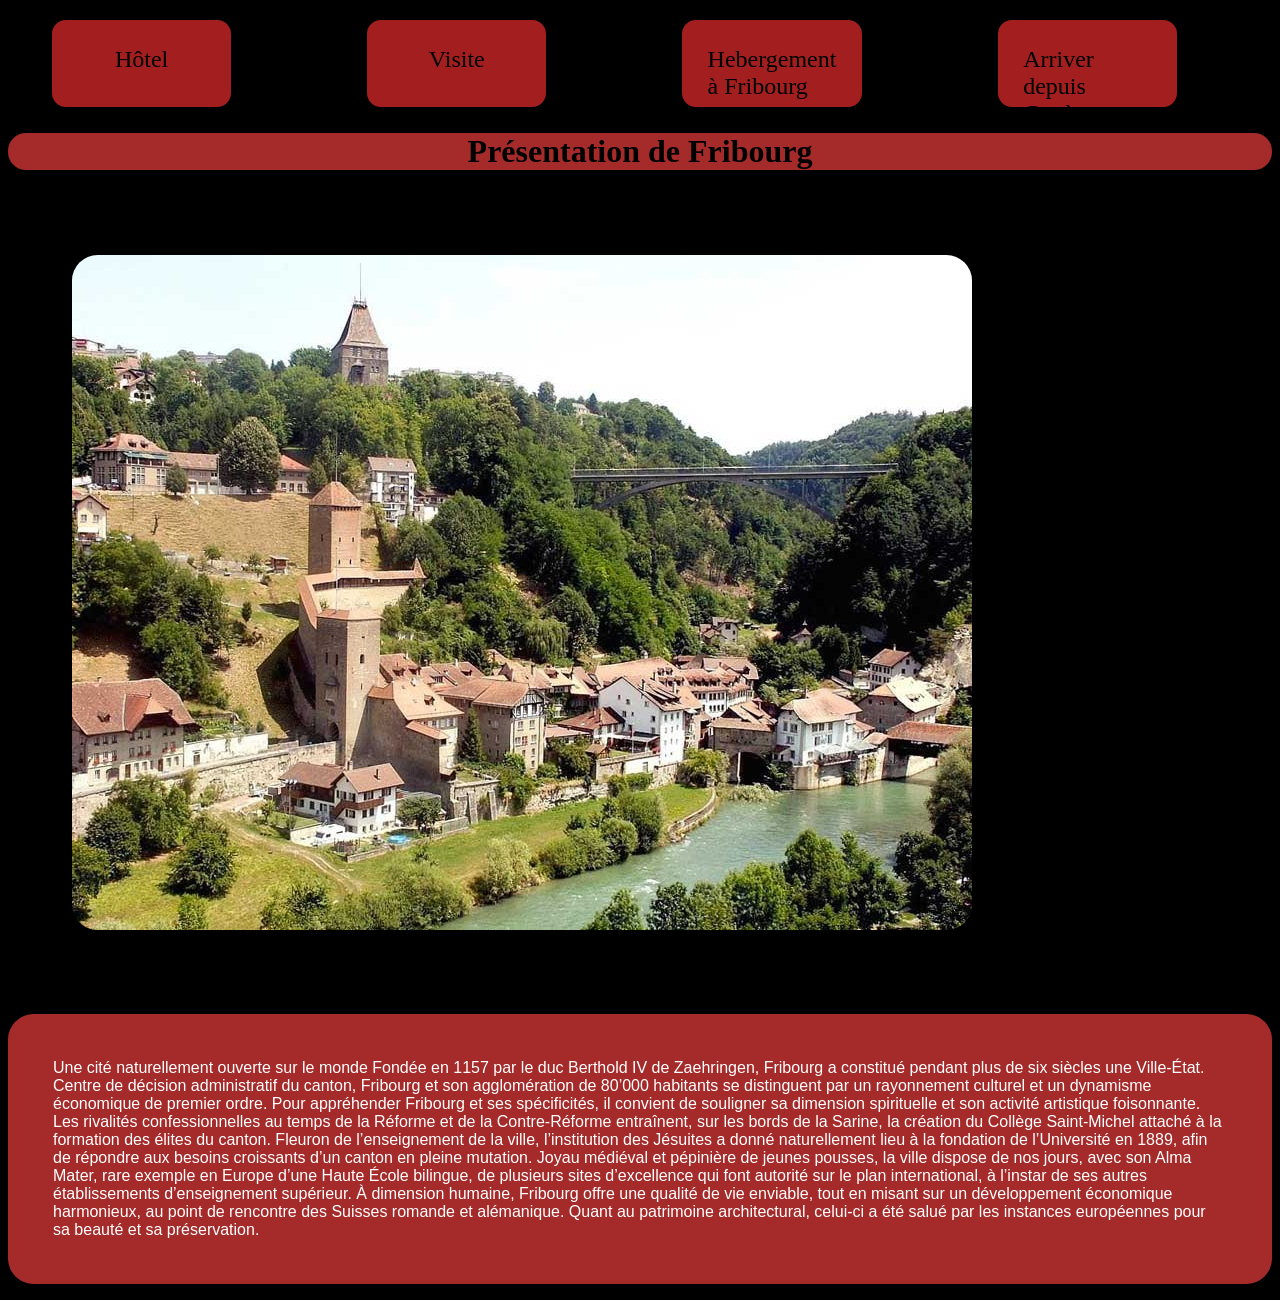
<file: index.html>
<!DOCTYPE html>
<html lang="fr">
<head>
    <meta charset="UTF-8">
    <meta name="viewport" content="width=device-width, initial-scale=1.0">
    <title>Fribourg</title>
    <link rel="stylesheet" href="style.css">
    <link rel="icon" href="images/drapeau.webp">
</head>
<body>
    <header>
        <nav>
            <ul>
                <li>
                    <a href="HTML/hotel.html" class="boutons">Hôtel</a>
                </li>
                <li>
                    <a href=""  class="boutons">Visite</a>
                </li>
                <li>
                    <a href="HTML/hebergements.html"  class="boutons">Hebergement à Fribourg</a>
                </li>
                <li>
                    <a href="HTML/acces.html"  class="boutons">Arriver depuis Genève</a>
                </li>
            </ul>
        </nav>
    </header>
    <main>
        <h1>Présentation de Fribourg</h1>
        <img src="images/pont.jpg" alt="pont" class="image-pont">
        <p class="p">
            Une cité naturellement ouverte sur le monde
            Fondée en 1157 par le duc Berthold IV de Zaehringen, Fribourg a constitué pendant plus de six siècles une Ville-État. Centre de décision administratif du canton, Fribourg et son agglomération de 80’000 habitants se distinguent par un rayonnement culturel et un dynamisme économique de premier ordre.

            Pour appréhender Fribourg et ses spécificités, il convient de souligner sa dimension spirituelle et son activité artistique foisonnante. Les rivalités confessionnelles au temps de la Réforme et de la Contre-Réforme entraînent, sur les bords de la Sarine, la création du Collège Saint-Michel attaché à la formation des élites du canton. Fleuron de l’enseignement de la ville, l’institution des Jésuites a donné naturellement lieu à la fondation de l’Université en 1889, afin de répondre aux besoins croissants d’un canton en pleine mutation.

            Joyau médiéval et pépinière de jeunes pousses, la ville dispose de nos jours, avec son Alma Mater, rare exemple en Europe d’une Haute École bilingue, de plusieurs sites d’excellence qui font autorité sur le plan international, à l’instar de ses autres établissements d’enseignement supérieur.

            À dimension humaine, Fribourg offre une qualité de vie enviable, tout en misant sur un développement économique harmonieux, au point de rencontre des Suisses romande et alémanique.

            Quant au patrimoine architectural, celui-ci a été salué par les instances européennes pour sa beauté et sa préservation.
        </p>
        
    </main>
    
</body>
</html>
</file>
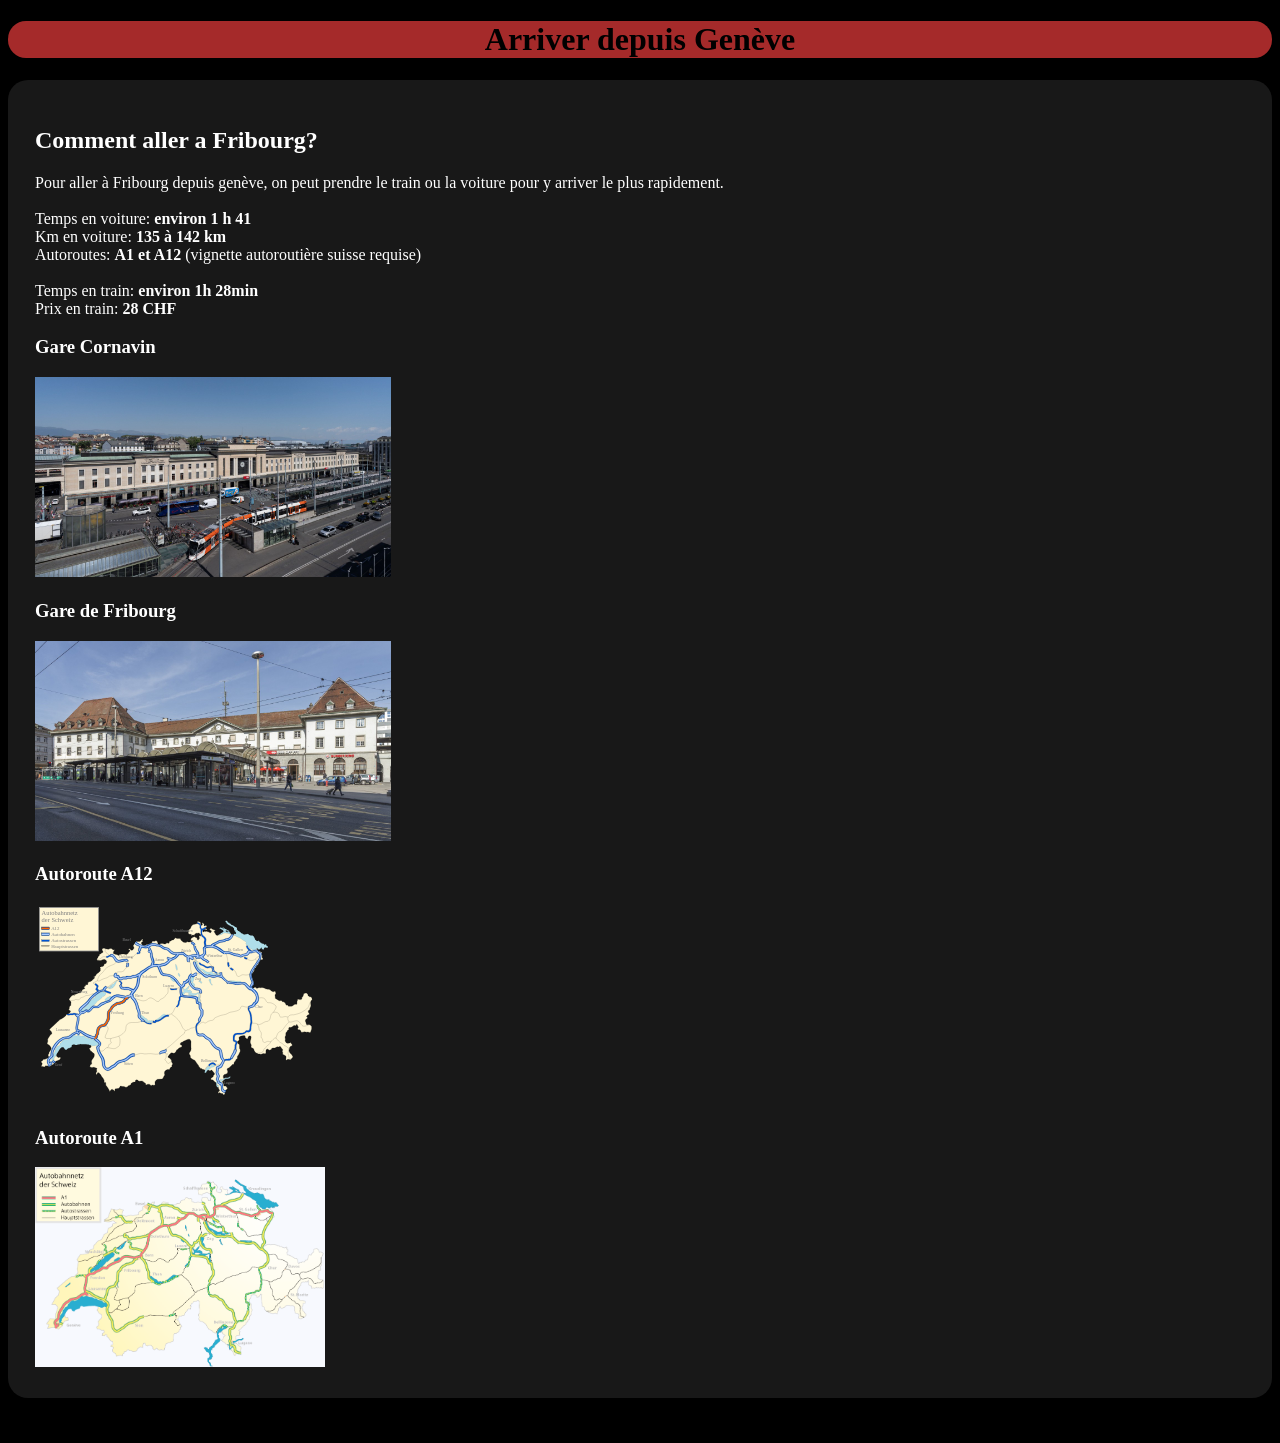
<file: HTML/acces.html>
<!DOCTYPE html>
<html lang="fr">
<head>
    <meta charset="UTF-8">
    <meta name="viewport" content="width=device-width, initial-scale=1.0">
    <title>Arriver depuis Genève</title>
    <link rel="stylesheet" href="../style.css">
</head>
<body>
    <header>
        <h1>Arriver depuis Genève</h1>
    </header>
    
    <section class="comment-y-aller">
        <h2>Comment aller a Fribourg?</h2>
        <p>
            Pour aller à Fribourg depuis genève, on peut prendre le train ou la voiture pour y arriver le plus rapidement.<br><br>
            Temps en voiture: <strong>environ 1 h 41</strong><br>
            Km en voiture: <strong>135 à 142 km</strong><br>
            Autoroutes: <strong>A1 et A12</strong> (vignette autoroutière suisse requise)<br><br>
            Temps en train: <strong>environ 1h 28min</strong><br>
            Prix en train: <strong>28 CHF</strong>
        </p>

        <h3>Gare Cornavin</h3>
        <img src="../images/cornavin.jpeg" height="200px" alt="Image Gare Cornavin">
        
        <h3>Gare de Fribourg</h3>
        <img src="../images/fribourg.jpeg" height="200px" alt="Image Gare de Fribourg">

        <h3>Autoroute A12</h3>
        <img src="../images/a12.svg" height="200px" alt="Image avec l'autoroute A12 en rouge">

        <h3>Autoroute A1</h3>
        <img src="../images/A1.png" height="200px" alt="Image avec l'autoroute A1 en rouge">
    </section>
</body>
</html>
</file>
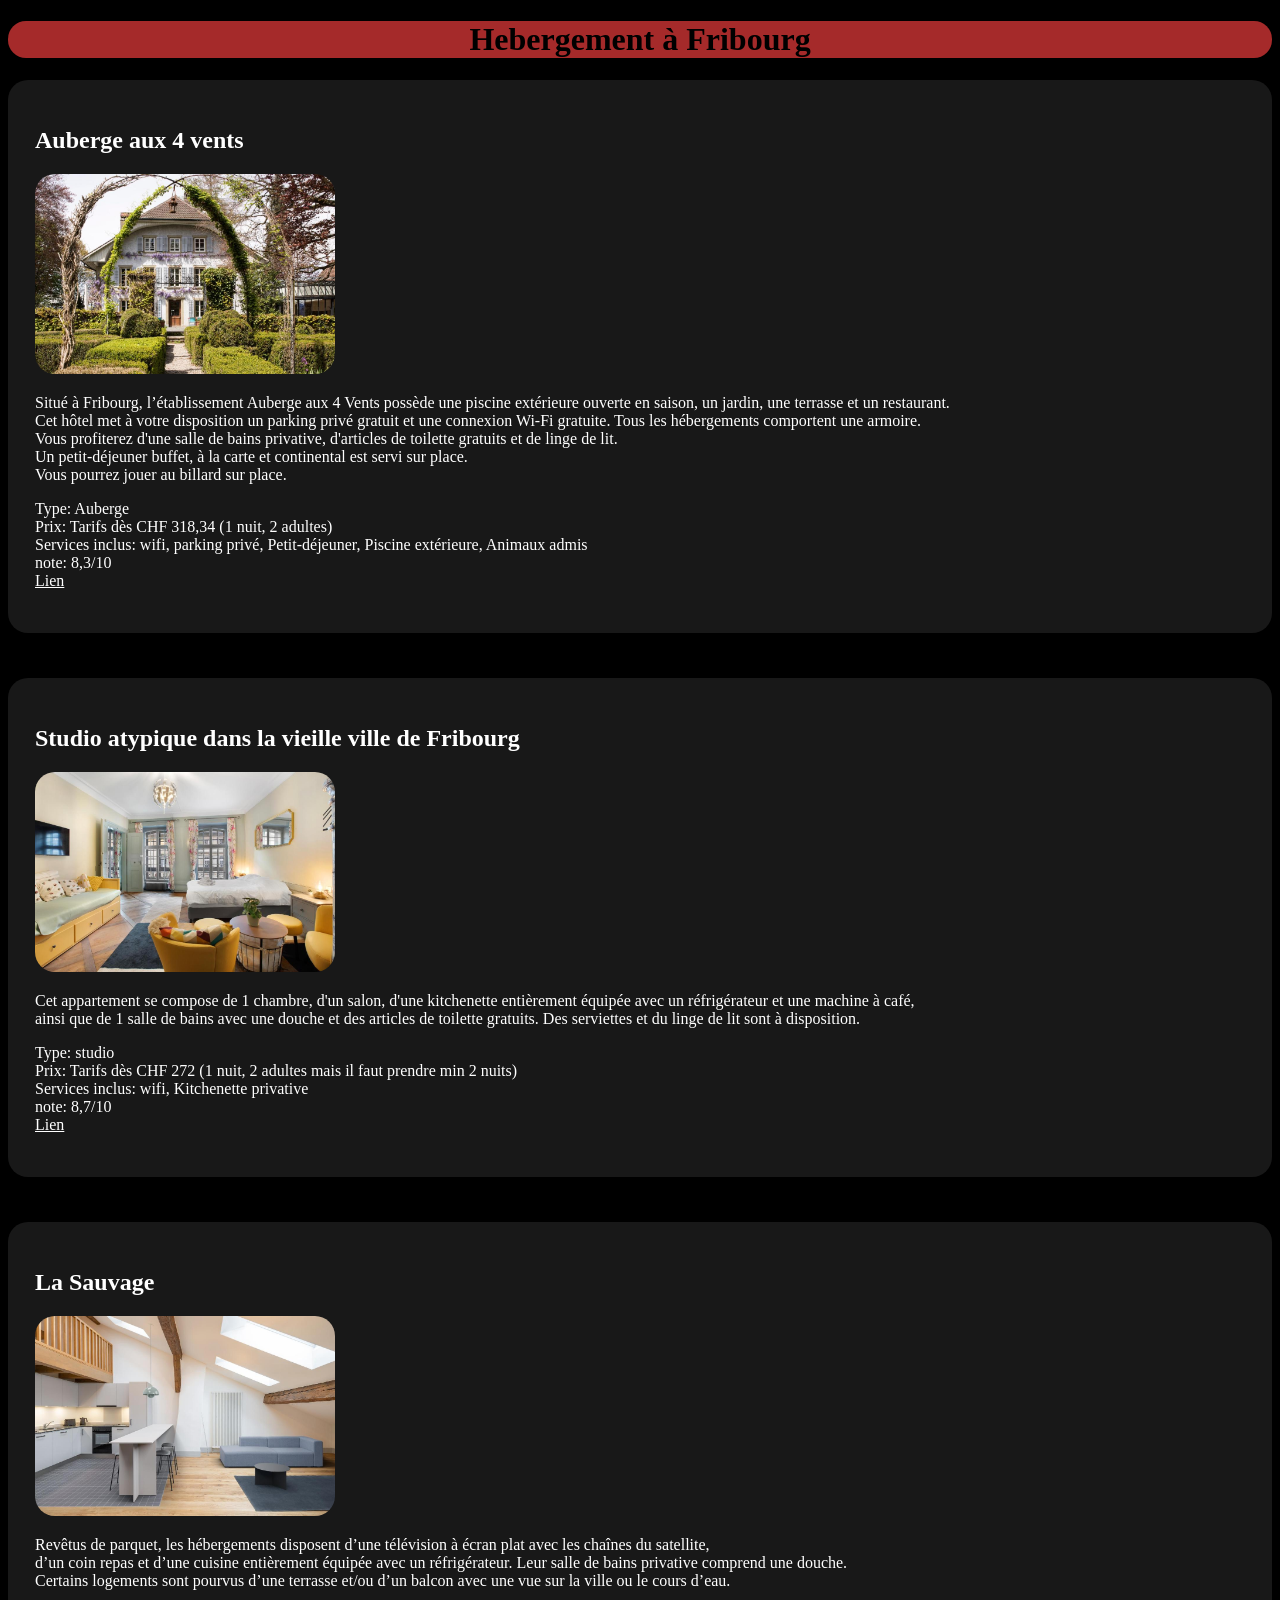
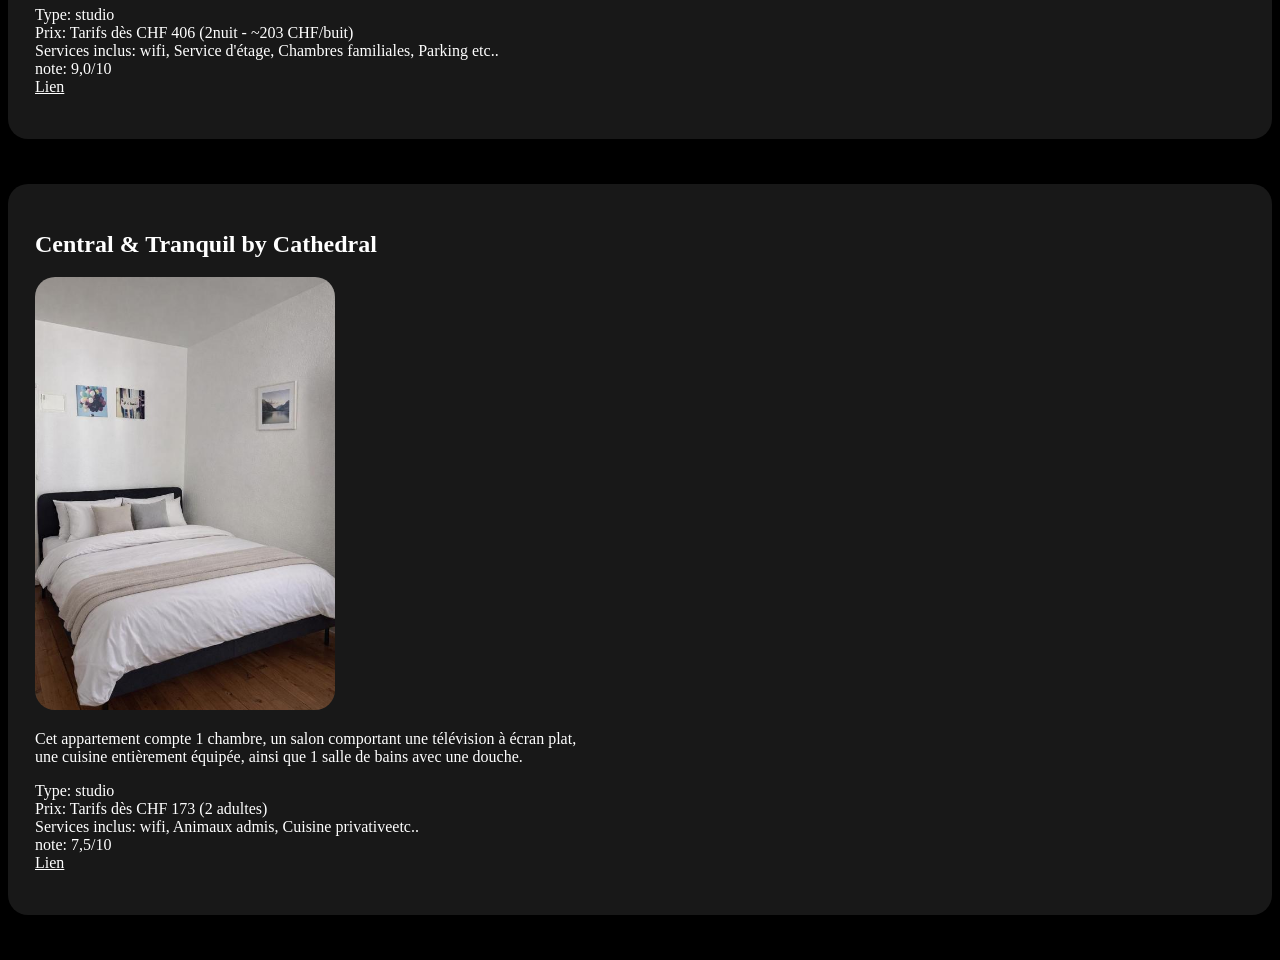
<file: HTML/hebergements.html>
<!DOCTYPE html>
<html lang="fr">
<head>
    <meta charset="UTF-8">
    <meta name="viewport" content="width=device-width, initial-scale=1.0">
    <title>Hebergement à Fribourg</title>
    <link rel="stylesheet" href="../style.css">
</head>
<body>

    <h1>Hebergement à Fribourg</h1>

    <section class="hebergements">
        <h2>Auberge aux 4 vents</h2>
        <img src="../images/hebergement/auberge-4vent.jpg" alt="Photo Auberge aux 4 vents" width="300px">
        <p>
            Situé à Fribourg, l’établissement Auberge aux 4 Vents possède une piscine extérieure ouverte en saison, un jardin, une terrasse et un restaurant. <br>Cet hôtel met à votre disposition un parking privé gratuit et une connexion Wi-Fi gratuite.
            Tous les hébergements comportent une armoire. <br>Vous profiterez d'une salle de bains privative, d'articles de toilette gratuits et de linge de lit.<br>
            Un petit-déjeuner buffet, à la carte et continental est servi sur place.<br>
            Vous pourrez jouer au billard sur place.
        </p>
        <p>
            Type: Auberge<br>
            Prix: Tarifs dès CHF 318,34 (1 nuit, 2 adultes)<br>
            Services inclus: wifi, parking privé, Petit-déjeuner, Piscine extérieure, Animaux admis<br>
            note: 8,3/10<br>
            <a alt="Lien vers la location" href="https://www.booking.com/hotel/ch/auberge-aux-4-vents.fr.html?aid=356980&label=mkt123sc-50a210da-254c-4972-97e2-c5369d66f842">Lien</a>
        </p>
    </section>

    <section class="hebergements">
        <h2>Studio atypique dans la vieille ville de Fribourg</h2>
        <img src="../images/hebergement/studio-atypique.jpg" alt="Photo Studio atypique" width="300px">
        <p>
            Cet appartement se compose de 1 chambre, d'un salon, d'une kitchenette entièrement équipée avec un réfrigérateur et une machine à café,<br>ainsi que de 1 salle de bains avec une douche et des articles de toilette gratuits. Des serviettes et du linge de lit sont à disposition.
        </p>
        <p>
            Type: studio<br>
            Prix: Tarifs dès CHF 272 (1 nuit, 2 adultes mais il faut prendre min 2 nuits)<br>
            Services inclus: wifi, Kitchenette privative<br>
            note: 8,7/10<br>
            <a alt="Lien vers la location" href="https://www.booking.com/hotel/ch/studio-atypique-dans-la-vieille-ville-de-fribourg.fr.html">Lien</a>
        </p>
    </section>

    <section class="hebergements">
        <h2>La Sauvage</h2>
        <img src="../images/hebergement/La-Sauvage.jpg" alt="Photo La Sauvage" width="300px">
        <p>
            Revêtus de parquet, les hébergements disposent d’une télévision à écran plat avec les chaînes du satellite, <br>d’un coin repas et d’une cuisine entièrement équipée avec un réfrigérateur. Leur salle de bains privative comprend une douche. <br>Certains logements sont pourvus d’une terrasse et/ou d’un balcon avec une vue sur la ville ou le cours d’eau.
        </p>
        <p>
            Type: studio<br>
            Prix: Tarifs dès CHF 406 (2nuit - ~203 CHF/buit)<br>
            Services inclus: wifi, Service d'étage, Chambres familiales, Parking etc.. <br>
            note: 9,0/10<br>
            <a alt="Lien vers la location" href="https://www.booking.com/hotel/ch/la-sauvage.fr.html?aid=356980&label=mkt123sc-50a210da-254c-4972-97e2-c5369d66f842&sid=5cfd607033987702ae8f8bfed64521ec&dest_id=-2552078&dest_type=city&dist=0&group_adults=2&group_children=0&hapos=17&hpos=2&no_rooms=1&req_adults=2&req_children=0&room1=A%2CA&sb_price_type=total&sr_order=popularity&srepoch=1795012311&srpvid=96c8f69a56924da6ca3bc56e32104325&type=total&ucfs=1&">Lien</a>
        </p>
    </section>


    <section class="hebergements">
        <h2>Central & Tranquil by Cathedral</h2>
        <img src="../images/hebergement/central-tranquil.jpg" alt="Photo Central & Tranquil" width="300px">
        <p>
            Cet appartement compte 1 chambre, un salon comportant une télévision à écran plat,<br>une cuisine entièrement équipée, ainsi que 1 salle de bains avec une douche.
        </p>
        <p>
            Type: studio<br>
            Prix: Tarifs dès CHF 173 (2 adultes)<br>
            Services inclus: wifi, Animaux admis, Cuisine privativeetc.. <br>
            note: 7,5/10<br>
            <a alt="Lien vers la location" href="https://www.booking.com/hotel/ch/central-amp-tranquil-by-cathedral.fr.html?aid=356980&label=mkt123sc-50a210da-254c-4972-97e2-c5369d66f842&sid=5cfd607033987702ae8f8bfed64521ec&all_sr_blocks=1394670001_411487806_2_0_0&checkin=2026-11-18&checkout=2026-11-19&dest_id=-2552078&dest_type=city&dist=0&group_adults=2&group_children=0&hapos=14&highlighted_blocks=1394670001_411487806_2_0_0&hpos=14&matching_block_id=1394670001_411487806_2_0_0&no_rooms=1&req_adults=2&req_children=0&room1=A%2CA&sb_price_type=total&sr_order=popularity&sr_pri_blocks=1394670001_411487806_2_0_0__17250&srepoch=1795013550&srpvid=2a0460aa200c0d7e649913299c0fd473&type=total&ucfs=1&">Lien</a>
        </p>
    </section>
</body>
</html>
</file>
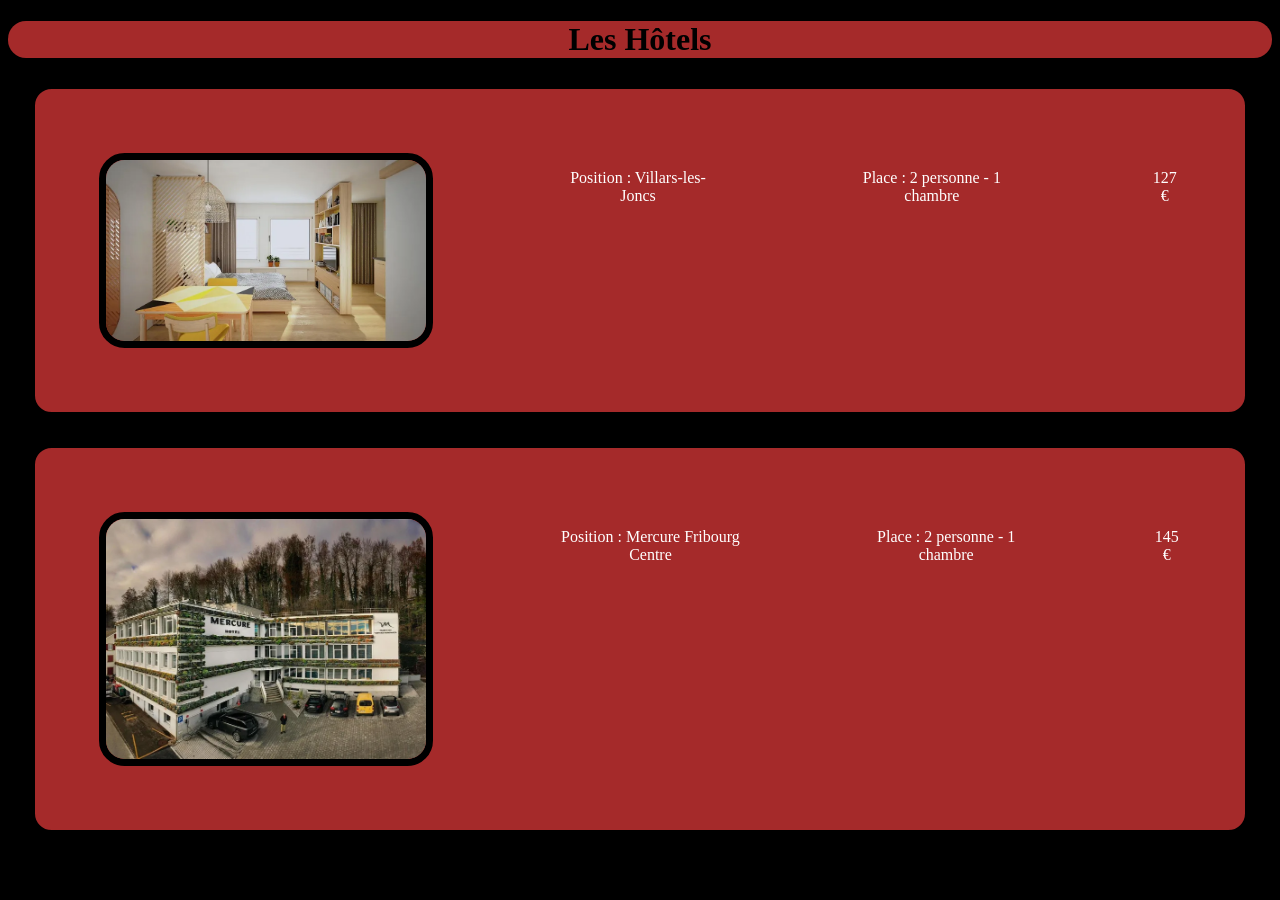
<file: HTML/hotel.html>
<!DOCTYPE html>
<html lang="fr">
<head>
    <meta charset="UTF-8">
    <meta name="viewport" content="width=device-width, initial-scale=1.0">
    <title>Fribourg - Hôtel</title>
    <link rel="stylesheet" href="../style.css">
    <link rel="icon" href="../images/drapeau.webp">
</head>
<body>
    <main>
        <h1>Les Hôtels</h1>
        <section>
            <article>
                <img src="../images/hotels/hotel1.webp" alt="Hôtel 1" class="image">
                <p>Position : Villars-les-Joncs</p>
                <p>Place : 2 personne - 1 chambre</p>
                <p>127 €</p>
            </article>
            <article>
                <img src="../images/hotels/hotel2.webp" alt="Hôtel 2" class="image">
                <p>Position : Mercure Fribourg Centre</p>
                <p>Place : 2 personne - 1 chambre</p>
                <p>145 €</p>
            </article>
        </section>
    </main>
</body>
</html>
</file>
<file: style.css>
body{
    background-color: black;
}

h1{
    text-align: center;
    background-color: brown;
    border-radius: 2vh;
}
ul{
    display: flex;
    flex-direction: row;
    list-style-type: none;
    gap: 10vw; 
}

.boutons{
    display: flex;
    flex-direction: column;
    font-size: x-large;
    align-items: center;
    height: 4vh;
    width: 10vw;
    background-color: rgb(163, 31, 31);
    border: 0.5vh solid black;
    border-radius: 2vh;
    color: black;
    text-decoration: none;
    padding: 2vw;
}

.boutons:hover{
    background-color: rgb(80, 6, 6);
    text-decoration: none;
    color: aliceblue;
    cursor: pointer;
}

.p{
    padding: 5vh;
    background-color: brown;
    border-radius: 2vw;
    font-family: 'Franklin Gothic Medium', 'Arial Narrow', Arial, sans-serif;
}
article{
    display: flex;
    justify-content: center;
    gap: 10vw;
    padding: 5vh;
    padding: 5vw;
    border: 1vh solid black;
    border-radius: 2vw;
    background-color: brown;
    text-align: center;
    margin: 2vh;
}

article:hover{
    background-color: rgb(143, 16, 16);
}

.image {
    display: flex;
    border-radius: 2vw;
    border: 0.8vh solid black;
    width: 25vw;
}

.image-pont{
    border-radius: 2vw;
    margin: 5vw;
}




.hebergements{
    background-color: rgb(24, 24, 24);
    padding: 3vh;
    border-radius: 20px;

    margin-bottom: 5vh;
}

.comment-y-aller{
    background-color: rgb(24, 24, 24);
    padding: 3vh;
    border-radius: 20px;
    color: white;
    margin-bottom: 5vh;
}

.hebergements img{
    border-radius: 20px;
    display: inline-block;
}

.hebergements h2{
    color: white;
}

.hebergements a, p{
    color: white;
}
</file>
